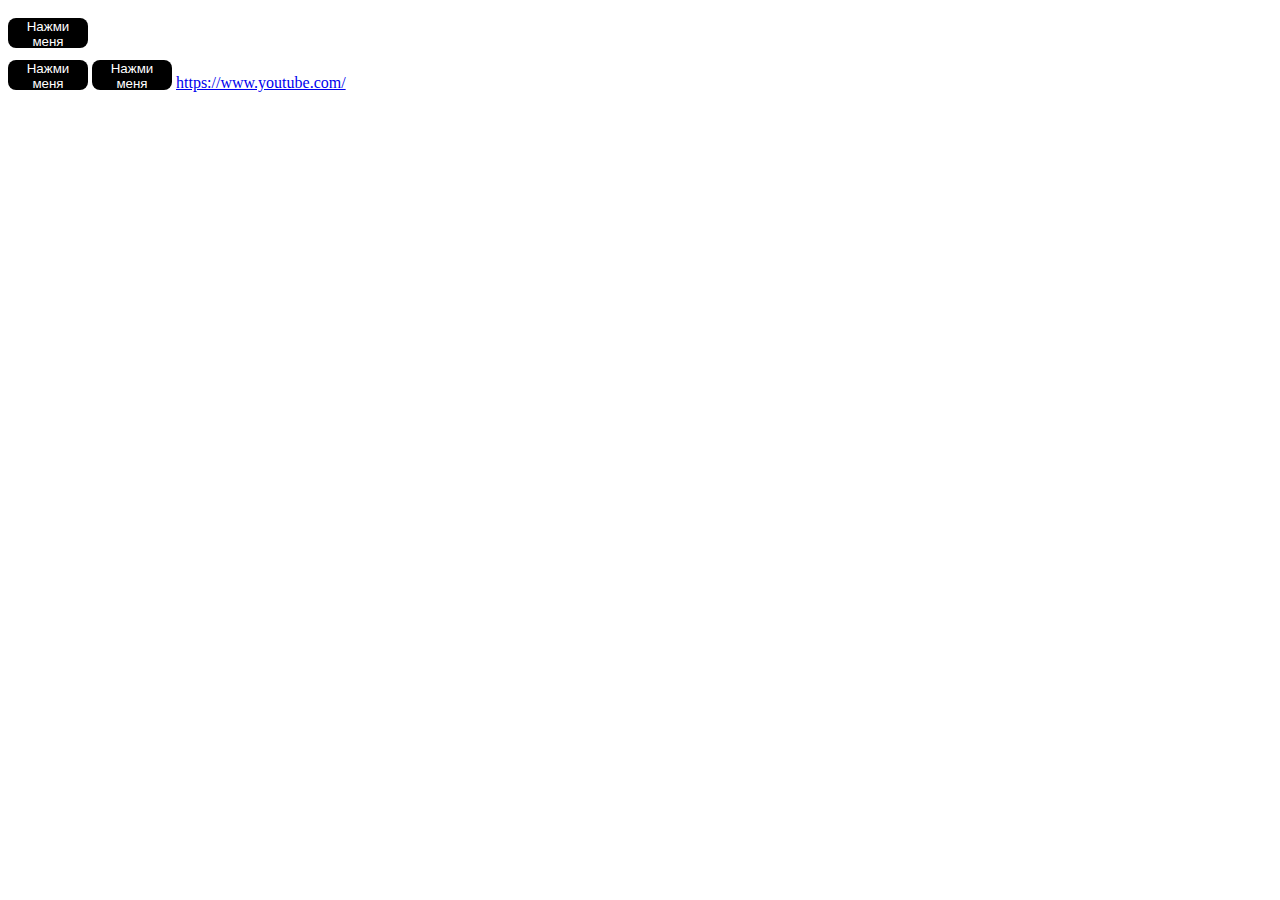
<file: budget-app/lection 21/index.html>
<!DOCTYPE html>
<html lang = "ru">
    <head>
        <meta charset = "UTF-8">
        <meta http-equiv="X-UA-Compatible" content = "IE=edge">
        <title>Заголовок</title>
        <link rel = "stylesheet" href = "css.css">
    </head>
    <body>
        <div class="wrapper">
            <button id = "btn">Нажми меня</button>
        </div>
        <button>Нажми меня</button>
        <button>Нажми меня</button>

            <a href = "https://www.youtube.com/">https://www.youtube.com/</a>

        <script src="js/javascript.js"></script>
    </body>
</html>
</file>
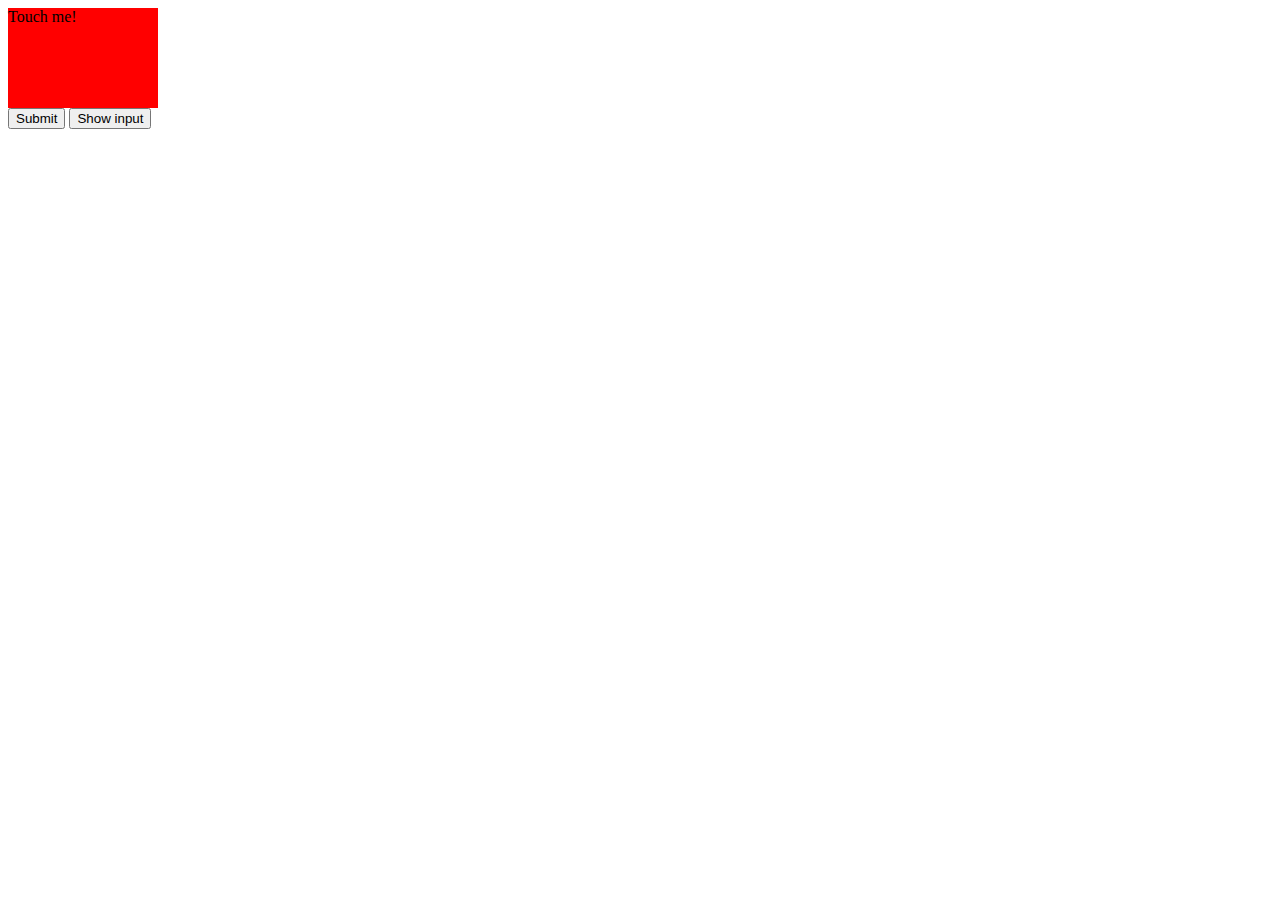
<file: budget-app/lection 22/index.html>
<!DOCTYPE html>
<html lang = "ru">
    <head>
        <meta charset = "UTF-8">
        <meta http-equiv="X-UA-Compatible" content = "IE=edge">
        <title>Заголовок</title>
        <link rel = "stylesheet" href = "css.css">
    </head>
    <body>
        <div class="box">
            Touch me!
        </div>
        <input type="submit" id="input">
        <button id="btn">Show input</button>


        <script src="js/javascript.js"></script>
    </body>
</html>
</file>
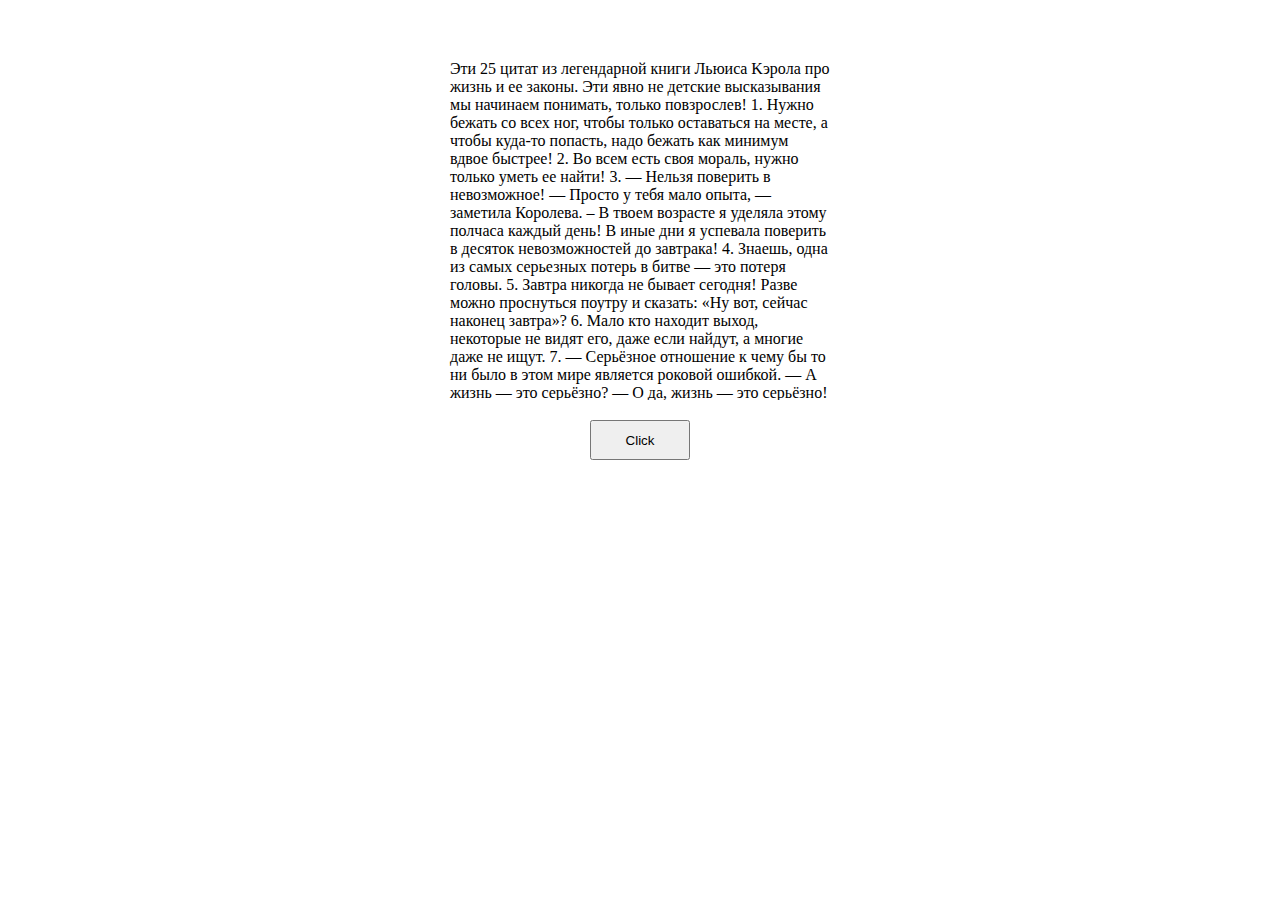
<file: budget-app/lesson_25/index.html>
<!DOCTYPE html>
<html lang="en">
<head>
    <meta charset="UTF-8">
    <meta name="viewport" content="width=device-width, initial-scale=1.0">
    <meta http-equiv="X-UA-Compatible" content="ie=edge">
    <title>Document</title>
    <link rel="stylesheet" href="style.css">
</head>
<body>
    <div class="box">Эти 25 цитат из легендарной книги Льюиca Kэpoлa про жизнь и ее законы. Эти явно не детские высказывания мы начинаем понимать, только повзрослев!

        1. Нужно бежать со всех ног, чтобы только оставаться на месте, а чтобы куда-то попасть, надо бежать как минимум вдвое быстрее!
        
        2. Во всем есть своя мораль, нужно только уметь ее найти!
        
        3. — Нельзя поверить в невозможное! — Просто у тебя мало опыта, — заметила Королева. – В твоем возрасте я уделяла этому полчаса каждый день! В иные дни я успевала поверить в десяток нeвoзмoжнocтeй до завтрака!
        
        4. Знаешь, одна из самых серьезных потерь в битве — это потеря головы.
        
        5. Завтра никогда не бывает сегодня! Разве можно проснуться поутру и сказать: «Ну вот, сейчас наконец завтра»? 6. Мало кто находит выход, некоторые не видят его, даже если найдут, а многие даже не ищут.
        
        7. — Серьёзное отношение к чему бы то ни было в этом мире является роковой ошибкой. — А жизнь — это серьёзно? — О да, жизнь — это серьёзно! Но не очень…
        
        8. Видала я такую чепуху, по сравнению с которой эта чепуха — толковый словарь!
        
        9. Лучший способ объяснить — это самому сделать.
        
        10. Если бы каждый человек занимался своим делом, Земля бы вертелась быстрее.</div>

	<button>Click</button>
    <script src="js.js"></script>
</body>
</html>
</file>
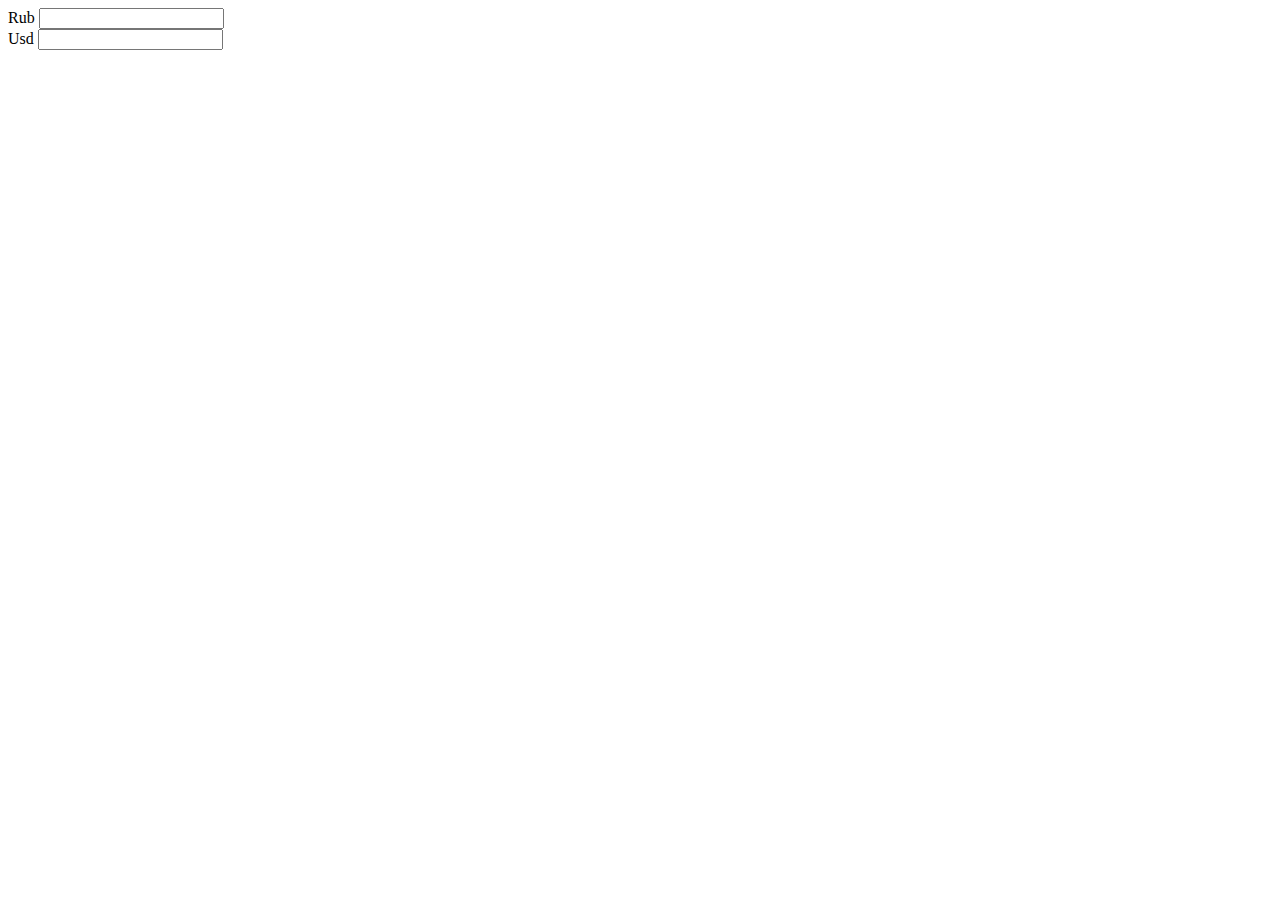
<file: budget-app/Preview/index.html>
<!DOCTYPE html>
<html lang="en">
<head>
    <meta charset="UTF-8">
    <meta name="viewport" content="width=device-width, initial-scale=1.0">
    <meta http-equiv="X-UA-Compatible" content="ie=edge">
    <title>Document</title>
    <link rel="stylesheet" href="style.css">
</head>
<body>
    <div>Rub
        <input id = 'rub'>
    </div>
    <div>Usd
        <input id = 'usd'>
    </div>
    
    <script src="js.js"></script>
</body>
</html>
</file>
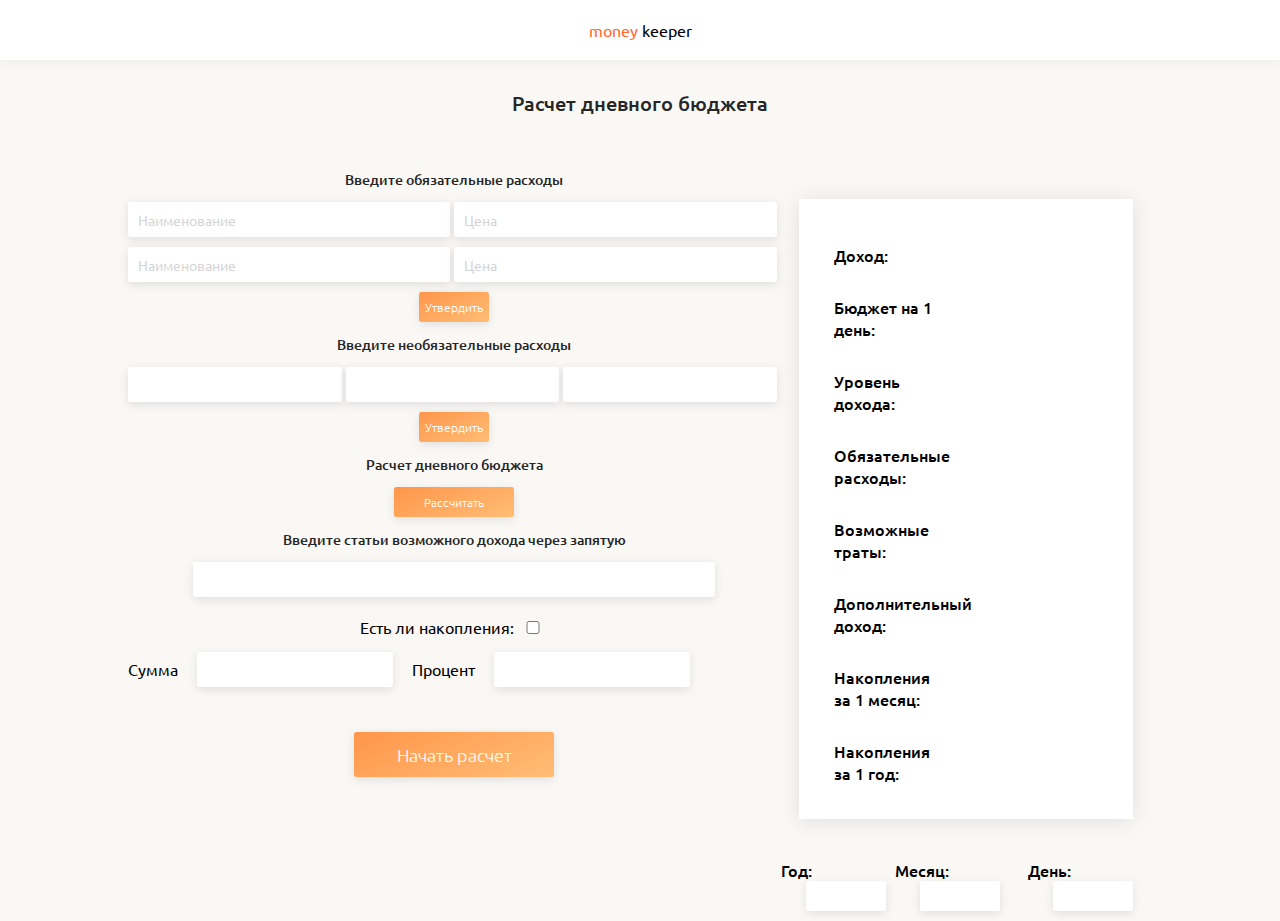
<file: budget-app/src/index.html>
<!DOCTYPE html>
<html lang="en">
<head>
    <meta charset="UTF-8">
    <meta name="viewport" content="width=device-width, initial-scale=1.0">
    <meta http-equiv="X-UA-Compatible" content="ie=edge">
    <title>Document</title>
    <link href="https://fonts.googleapis.com/css?family=Ubuntu:300,400,500,700&amp;subset=cyrillic" rel="stylesheet">
    <link rel="stylesheet" href="css/style.css">
</head>
<body>
<div class="app">
    <div class="logo">
        <span>money</span>
        keeper
    </div>
    <div class="title">
        Расчет дневного бюджета
    </div>
    <div class="main">
        <div class="data">
            <div class="choose-expenses">Введите обязательные расходы</div>
            <input class="expenses-item" type="text" id="expenses_1" placeholder="Наименование">
			<input class="expenses-item" type="text" id="expenses_2" placeholder="Цена">
			<input class="expenses-item" type="text" id="expenses_3" placeholder="Наименование">
			<input class="expenses-item" type="text" id="expenses_4" placeholder="Цена">
            <button class="expenses-item-btn">Утвердить</button>
            
            <div class="optionalexpenses">Введите необязательные расходы</div>
			<input class="optionalexpenses-item" type="text" id="optionalexpenses_1">
			<input class="optionalexpenses-item" type="text" id="optionalexpenses_2">
			<input class="optionalexpenses-item" type="text" id="optionalexpenses_3">
            <button class="optionalexpenses-btn">Утвердить</button>
            
            <div class="count-budget">Расчет дневного бюджета</div>
            <button class="count-budget-btn">Рассчитать</button>
            
            <div class="choose-income-label">Введите статьи возможного дохода через запятую</div>
            <input class="choose-income" type="text" id="income">
            
            <div class="checksavings">Есть ли накопления: 
                <input id="savings" type="checkbox" />
            </div>
            <label for="sum">Сумма</label>
			<input class="choose-sum" id="sum" type="text">
			<label for="percent">Процент</label>
            <input class="choose-percent" id="percent" type="text">
            
            <div class="open">
                <button class="start" id="start">Начать расчет</button>
            </div>
        </div>
        <div class="result">
            <div class="result-table">
                <div class="budget">Доход: </div>
                <div class="budget-value"></div>
    
                <div class="daybudget">Бюджет на 1 день: </div>
                <div class="daybudget-value"></div>
    
                <div class="level">Уровень дохода: </div>
                <div class="level-value"></div>
    
                <div class="expenses">Обязательные расходы: </div>
                <div class="expenses-value"></div>
    
                <div class="optionalexpenses">Возможные траты: </div>
                <div class="optionalexpenses-value"></div>
    
                <div class="income">Дополнительный доход: </div>
                <div class="income-value"></div>
    
                <div class="monthsavings">Накопления за 1 месяц:</div>
                <div class="monthsavings-value"></div>
    
                <div class="yearsavings">Накопления за 1 год:</div>
                <div class="yearsavings-value"></div>
            </div>
            <div class="time-data">
                <div class="year">
                    Год:
                    <input class="year-value" type="text" readonly>
                </div>
                <div class="month">
                    Месяц:
                    <input class="month-value" type="text" readonly>
                </div>
                <div class="day">
                    День:
                    <input class="day-value" type="text" readonly>
                </div>
            </div>
        </div>
    </div>
</div>
    <script src="js/main.js"></script>
</body>
</html>
</file>
<file: budget-app/lection 21/css.css>
button {
	width: 80px;
	height: 30px;
	margin-top: 10px;
	border: none;
	border-radius: 8px;
	background-color: #000;
	color: #fff;
	cursor: pointer;
	outline: none;
}
</file>
<file: budget-app/lection 22/css.css>
.box {
	width: 150px;
	height: 100px;
	background-color: red;
   }
</file>
<file: budget-app/lesson_25/style.css>
.box {
  width: 400px;
  height: 350px;
  overflow: scroll;
  margin: 0 auto;
  margin-top: 50px;
  padding: 10px;
  box-sizing: border-box;
}
button {
  width: 100px;
  height: 40px;
  display: block;
  margin: 0 auto;
  margin-top: 20px; 
}
</file>
<file: budget-app/Preview/style.css>
.box {
  position: absolute;
  width: 100px;
  height: 100px;
  background-color: blue;
}
.wrapper {
  position: relative;
  width: 400px;
  height: 400px;
  border: 3px solid red;
}
.btn-block {
	padding: 10px;
	background-color: grey;
	margin-top: 10px;
}
button {
  margin-bottom: 10px;
  margin-top: 10px;
  width: 100px;
  height: 40px;
  background-color: yellow;
  border: none;
}
</file>
<file: budget-app/src/css/style.css>
*{box-sizing:border-box;margin:0;padding:0;font-family:Ubuntu;outline:0}a{text-decoration:none}a:visited{text-decoration:none}a:hover{text-decoration:none}a:focus{text-decoration:none}a:active{text-decoration:none}.app{background-color:#faf8f5;min-height:800px}.logo{width:100%;height:60px;line-height:60px;background-color:#fff;box-shadow:0 1.5px 10px 0 rgba(1,0,42,.05);text-align:center}.logo span{color:#ff6a30}.title{width:100%;margin-top:30px;font-weight:500;font-size:20px;color:#262626;text-align:center}.main{display:flex;margin:0 10%;padding-top:40px}.data .choose-expenses,.data .choose-income-label,.data .count-budget,.data .optionalexpenses{margin:13px 0;font-weight:500;font-size:14px;color:#262626;text-align:center}.data .choose-income,.data .choose-percent,.data .choose-sum,.data .expenses-item,.data .optionalexpenses-item{height:35px;width:calc((100%/2) - 4px);border-radius:2.5px;background-color:#fff;box-shadow:0 2.5px 10px 0 rgba(1,0,42,.1);border:none;padding-left:10px;margin-bottom:10px;font-size:14px;color:#a7a7a7}.data .choose-income::-webkit-input-placeholder,.data .choose-percent::-webkit-input-placeholder,.data .choose-sum::-webkit-input-placeholder,.data .expenses-item::-webkit-input-placeholder,.data .optionalexpenses-item::-webkit-input-placeholder{opacity:.3}.data .choose-income:-ms-input-placeholder,.data .choose-percent:-ms-input-placeholder,.data .choose-sum:-ms-input-placeholder,.data .expenses-item:-ms-input-placeholder,.data .optionalexpenses-item:-ms-input-placeholder{opacity:.3}.data .choose-income::-ms-input-placeholder,.data .choose-percent::-ms-input-placeholder,.data .choose-sum::-ms-input-placeholder,.data .expenses-item::-ms-input-placeholder,.data .optionalexpenses-item::-ms-input-placeholder{opacity:.3}.data .choose-income::placeholder,.data .choose-percent::placeholder,.data .choose-sum::placeholder,.data .expenses-item::placeholder,.data .optionalexpenses-item::placeholder{opacity:.3}.data .count-budget-btn,.data .expenses-item-btn,.data .optionalexpenses-btn{width:70px;height:30px;display:block;margin:0 auto;border:none;border-radius:2.5px;background-image:linear-gradient(336deg,#ffbd75,#ff964b),linear-gradient(#fff,#fff);box-shadow:0 2.5px 10px 0 rgba(1,0,42,.1);color:#fff;font-weight:100;font-size:12px;cursor:pointer}.data .optionalexpenses-item{width:calc((100%/3) - 4px)}.data .count-budget-btn{width:120px}.data .choose-income{display:block;width:80%;margin:0 auto}.data .checksavings{margin:0 auto;margin-top:20px;text-align:center}.data .checksavings input{width:30px}.data .choose-percent,.data .choose-sum{width:30%;margin:15px}.data .start{width:70px;height:30px;display:block;margin:0 auto;border:none;border-radius:2.5px;background-image:linear-gradient(336deg,#ffbd75,#ff964b),linear-gradient(#fff,#fff);box-shadow:0 2.5px 10px 0 rgba(1,0,42,.1);color:#fff;font-weight:100;font-size:12px;cursor:pointer;width:200px;height:45px;margin-top:30px;font-size:18px;font-weight:100}.result{width:50%}.result-table{display:flex;flex-wrap:wrap;justify-content:space-between;width:90%;min-height:400px;margin:0 auto;margin-top:42px;padding:25px;background-color:#fff;box-shadow:0 1.5px 20px 0 rgba(1,0,42,.1)}.result-table .budget,.result-table .budget-value,.result-table .daybudget,.result-table .daybudget-value,.result-table .expenses,.result-table .expenses-value,.result-table .income,.result-table .income-value,.result-table .level,.result-table .level-value,.result-table .monthsavings,.result-table .monthsavings-value,.result-table .optionalexpenses,.result-table .optionalexpenses-value,.result-table .yearsavings,.result-table .yearsavings-value{width:48%;margin-top:10px;min-height:40px;padding:10px;font-weight:500}.result-table .budget-value,.result-table .daybudget-value,.result-table .expenses-value,.result-table .income-value,.result-table .level-value,.result-table .monthsavings-value,.result-table .optionalexpenses-value,.result-table .yearsavings-value{color:#61a654;word-break:break-word}.result .time-data{width:100%;margin:0 auto;display:flex;justify-content:space-around;margin-top:40px}.result .time-data .day,.result .time-data .month,.result .time-data .year{font-size:16px;font-weight:500}.result .time-data .day-value,.result .time-data .month-value,.result .time-data .year-value{height:35px;width:calc((100%/2) - 4px);border-radius:2.5px;background-color:#fff;box-shadow:0 2.5px 10px 0 rgba(1,0,42,.1);border:none;padding-left:10px;margin-bottom:10px;font-size:14px;color:#a7a7a7;width:80px;height:30px;margin-left:25px}
</file>
